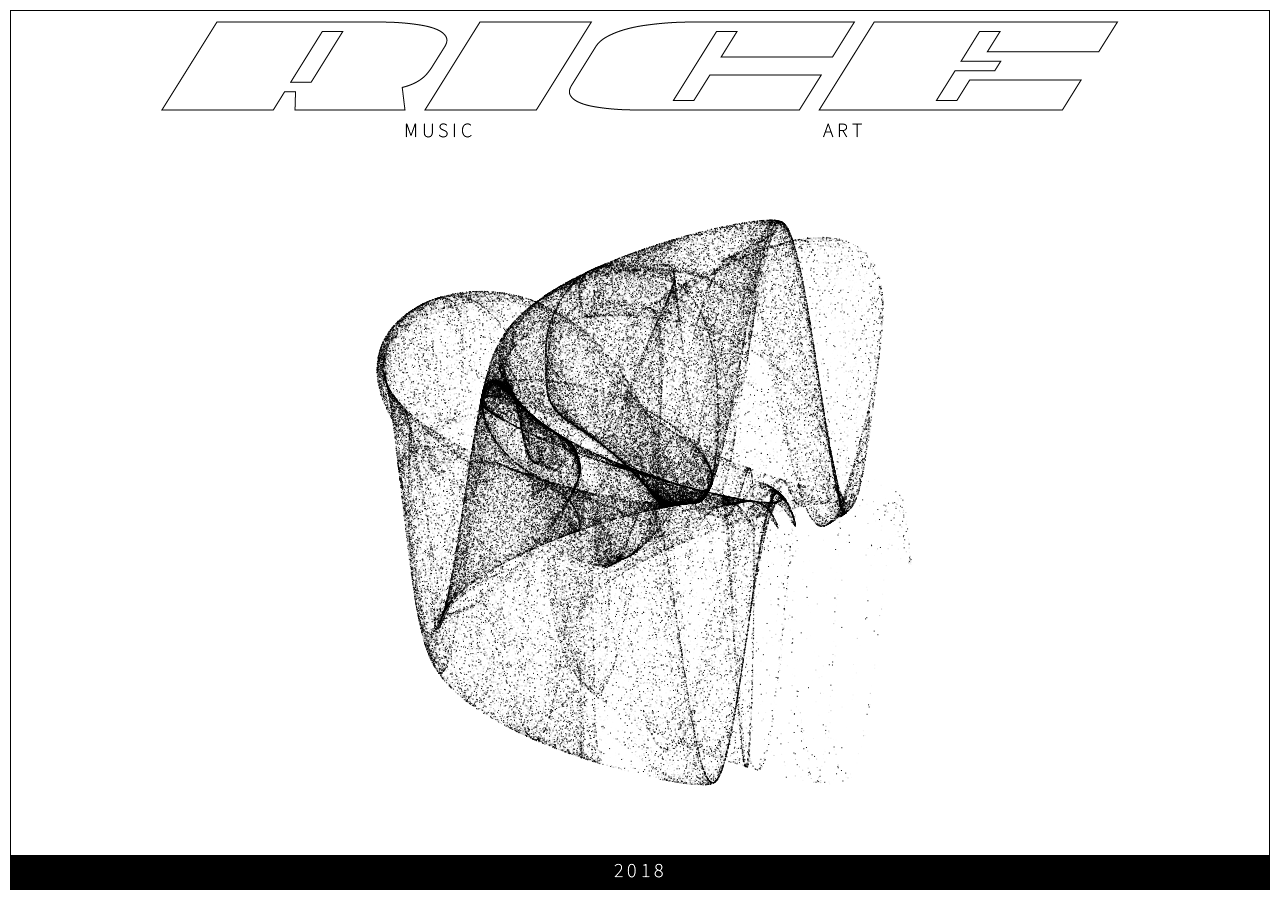
<file: index.html>
<!DOCTYPE html>
<html>
<head>
	<link rel="stylesheet" href="styles.css">
	<script src="https://ajax.googleapis.com/ajax/libs/jquery/3.3.1/jquery.min.js"></script>
</head>
<body>
	<div class="flex-container" id="top-container">
		<header id="header">
			<img src="header.png" id="header-img">
		</header>
		<nav class="nav" id="nav">
			<a href="music.html"><img src="music-nav.png" id="music-nav"></a>
			<a href="#"><img src="art-nav.png" id="art-nav"></a>
		</nav>
		<article class="content" id="main">
			<canvas id="render"></canvas>
		</article>
		<article id="footer">
			<img src="footer.png" id="footer-img">
		</article>
	</div>
	<script src="index.js"></script>
</body>
</html>
</file>
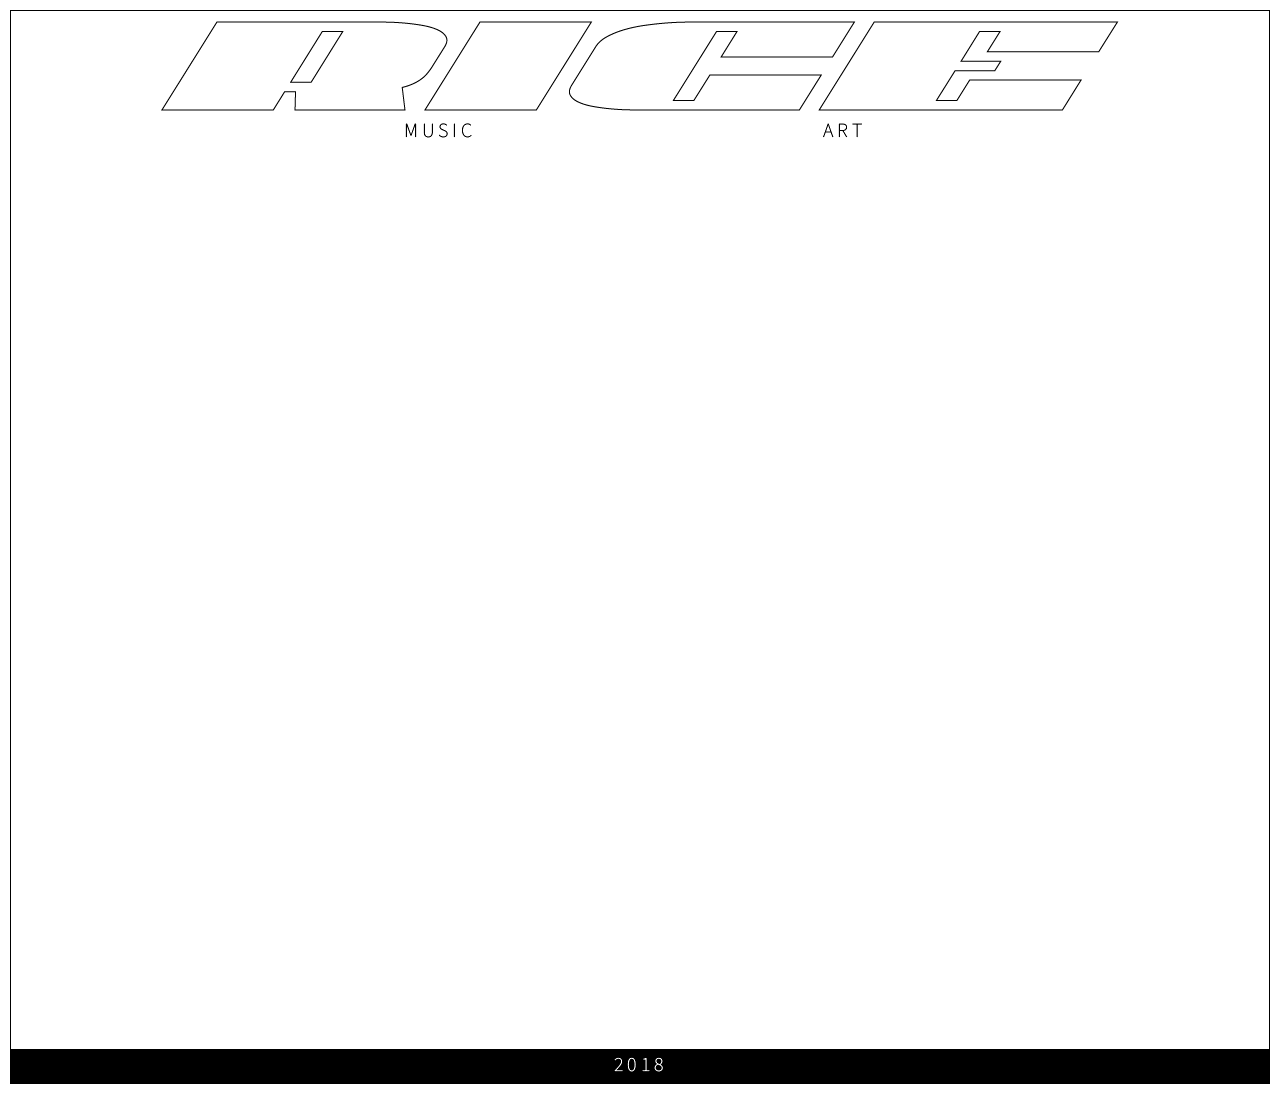
<file: music.html>
<!DOCTYPE html>
<html>
<head>
	<link rel="stylesheet" href="styles.css">
</head>
<body>
	<div class="scroll-container" id="top-content-container">
		<header id="header">
			<a href="index.html"><img src="header.png" id="header-img"></a>
		</header>
		<nav class="nav" id="nav">
			<a href="#"><img src="music-nav.png" id="music-nav"></a>
			<a href="#"><img src="art-nav.png" id="art-nav"></a>
		</nav>
		<article class="content" id="main">
			<div class="content-flex-container">
				<iframe width="100%" height="300" scrolling="no" frameborder="no" allow="autoplay" src="https://w.soundcloud.com/player/?url=https%3A//api.soundcloud.com/tracks/342999137&color=%23fb999a&auto_play=false&hide_related=false&show_comments=true&show_user=true&show_reposts=false&show_teaser=true&visual=true"></iframe>
				<iframe width="100%" height="300" scrolling="no" frameborder="no" allow="autoplay" src="https://w.soundcloud.com/player/?url=https%3A//api.soundcloud.com/tracks/237525559&color=%23fb999a&auto_play=false&hide_related=false&show_comments=true&show_user=true&show_reposts=false&show_teaser=true&visual=true"></iframe>
				<iframe width="100%" height="300" scrolling="no" frameborder="no" allow="autoplay" src="https://w.soundcloud.com/player/?url=https%3A//api.soundcloud.com/tracks/72963799&color=%23fb999a&auto_play=false&hide_related=false&show_comments=true&show_user=true&show_reposts=false&show_teaser=true&visual=true"></iframe>
			</div>
		</article>
		<article id="footer">
			<img src="footer.png" id="footer-img">
		</article>
	</div>
</body>
</html>
</file>
<file: styles.css>
:root {
	--main-color: rgba(255,255,255,1);
	--contrast-color: rgba(255,123,172,1); 
	--light-color: rgba(255,255,255,1);
	--dark-color: rgba(0,0,0,1);
	--debug-color: rgba(0,255,0,1);
}

.flex-container {
    display: flex;
    justify-content: center;
    flex-flow: column nowrap;
    border-style: solid;
    border-width: 1px;
    border-color: black;
    /*background-color: var(--main-color);*/
    height: calc(100vh - 22px);
}

.scroll-container {
    display: flex;
    justify-content: center;
    flex-flow: column nowrap;
    border-style: solid;
    border-width: 1px;
    border-color: black;
}

html {
	padding: 10px;
}

body {
	background-color: var(--main-color);
	font-family: sans-serif;
	margin: 0;
	text-align: center;
}

header {
	padding-top: 10px;
}

#header-img {
	max-width: 100%;
}

#music-nav {
	padding-right: 10%;
	max-width: 100%;
	height: auto;
}

#art-nav {
	padding-left: 10%;
	max-width: 100%;
	height: auto;
}

.content {
	flex: 1;
}

.content-flex-container {
    display: flex;
    justify-content: center;
    flex-flow: row wrap;
}

#footer {
	background-color: var(--dark-color);
}

#footer-img {
	max-width: 100%;
}
</file>
